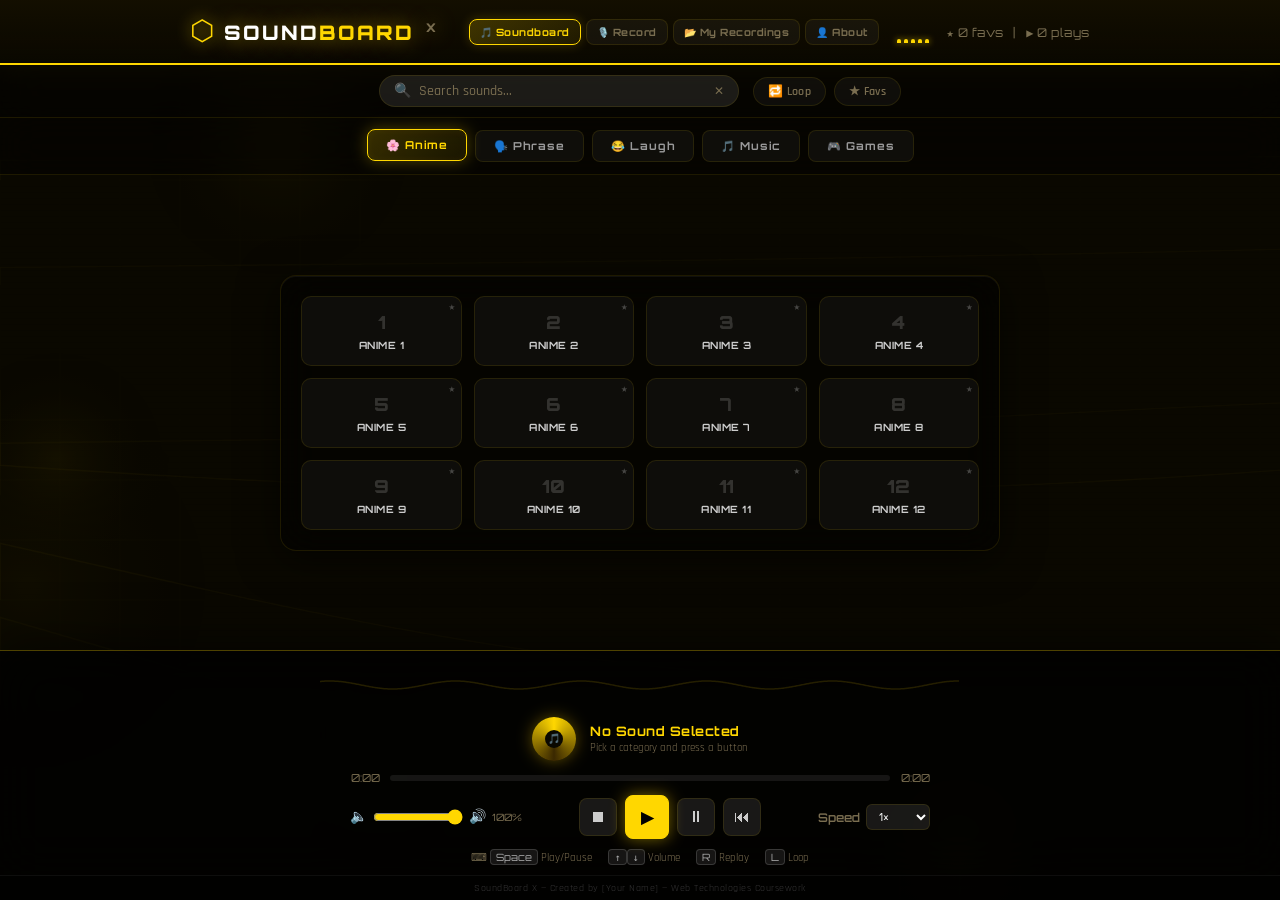
<file: index.html>
<!DOCTYPE html>
<html lang="en">
<head>
  <meta charset="UTF-8" />
  <meta name="viewport" content="width=device-width, initial-scale=1.0" />
  <title>SoundBoard X</title>
  <link rel="preconnect" href="https://fonts.googleapis.com">
  <link href="https://fonts.googleapis.com/css2?family=Orbitron:wght@400;700;900&family=Rajdhani:wght@400;500;600;700&display=swap" rel="stylesheet">
  <link rel="stylesheet" href="style.css" />
</head>
<body>

  <!-- Animated Canvas Background (Video-style) -->
  <canvas id="bgCanvas"></canvas>

  <!-- Particle Container -->
  <div id="particles"></div>

  <!-- Toast Notification -->
  <div id="toast" class="toast"></div>

  <!-- Header -->
  <header>
    <div class="header-inner">
      <div class="logo">
        <span class="logo-icon">⬡</span>
        <h1>SOUND<span class="accent">BOARD</span> <span class="version">X</span></h1>
      </div>
      <div class="header-meta">
        <nav class="top-nav">
          <a href="index.html"      class="nav-link active">🎵 Soundboard</a>
          <a href="record.html"     class="nav-link">🎙️ Record</a>
          <a href="recordings.html" class="nav-link">📂 My Recordings</a>
          <a href="about.html"      class="nav-link">👤 About</a>
        </nav>
        <div class="eq-bars" id="eqBars">
          <span></span><span></span><span></span><span></span><span></span>
        </div>
        <div class="header-stats">
          <span id="favCount">★ 0 favs</span>
          <span class="divider">|</span>
          <span id="playCount">▶ 0 plays</span>
        </div>
      </div>
    </div>
  </header>

  <!-- Search Bar -->
  <div class="search-bar-wrapper">
    <div class="search-bar">
      <span class="search-icon">🔍</span>
      <input type="text" id="searchInput" placeholder="Search sounds..." />
      <button id="clearSearch" class="clear-btn">✕</button>
    </div>
    <div class="feature-toggles">
      <button id="loopBtn" class="toggle-btn" title="Loop">🔁 Loop</button>
      <button id="favsOnlyBtn" class="toggle-btn" title="Show Favourites Only">★ Favs</button>
    </div>
  </div>

  <!-- Category Menu -->
  <nav class="category-menu">
    <button class="category-btn active" data-category="anime">🌸 Anime</button>
    <button class="category-btn" data-category="phrase">🗣️ Phrase</button>
    <button class="category-btn" data-category="laugh">😂 Laugh</button>
    <button class="category-btn" data-category="music">🎵 Music</button>
    <button class="category-btn" data-category="game">🎮 Games</button>
  </nav>

  <!-- Soundboard Grid -->
  <main>
    <div class="soundboard-wrapper">
      <div id="soundboard" class="soundboard"></div>
    </div>
  </main>

  <!-- Player Controls -->
  <section class="player-controls">

    <!-- Visualizer Canvas -->
    <canvas id="visualizer"></canvas>

    <!-- Now Playing -->
    <div class="now-playing-row">
      <div class="spinning-disc" id="spinDisc">
        <div class="disc-inner">🎵</div>
      </div>
      <div class="now-playing-info">
        <p id="nowPlaying">No Sound Selected</p>
        <p class="now-playing-sub" id="nowPlayingSub">Pick a category and press a button</p>
      </div>
    </div>

    <!-- Progress Bar -->
    <div class="progress-wrapper">
      <span id="currentTime">0:00</span>
      <div class="progress-track">
        <div class="progress-fill" id="progressFill"></div>
        <input type="range" id="progressBar" value="0" min="0" max="100" />
      </div>
      <span id="totalTime">0:00</span>
    </div>

    <!-- Buttons Row -->
    <div class="control-row">
      <div class="volume-group">
        <span class="vol-icon">🔈</span>
        <input type="range" id="volumeSlider" min="0" max="1" step="0.01" value="1" />
        <span class="vol-icon">🔊</span>
        <span id="volPercent" class="vol-percent">100%</span>
      </div>

      <div class="playback-btns">
        <button id="stopBtn" class="ctrl-btn" title="Stop">⏹</button>
        <button id="playBtn" class="ctrl-btn primary" title="Play">▶</button>
        <button id="pauseBtn" class="ctrl-btn" title="Pause">⏸</button>
        <button id="replayBtn" class="ctrl-btn" title="Replay from Start">⏮</button>
      </div>

      <div class="speed-group">
        <label>Speed</label>
        <select id="speedSelect">
          <option value="0.5">0.5×</option>
          <option value="1" selected>1×</option>
          <option value="1.5">1.5×</option>
          <option value="2">2×</option>
        </select>
      </div>
    </div>

    <!-- Keyboard Hints -->
    <div class="keyboard-hints">
      <span>⌨ <kbd>Space</kbd> Play/Pause</span>
      <span><kbd>↑</kbd><kbd>↓</kbd> Volume</span>
      <span><kbd>R</kbd> Replay</span>
      <span><kbd>L</kbd> Loop</span>
    </div>
  </section>

  <!-- Footer -->
  <footer>
    <p>SoundBoard X &mdash; Created by [Your Name] &mdash; Web Technologies Coursework</p>
  </footer>

  <script src="script.js"></script>
</body>
</html>
</file>
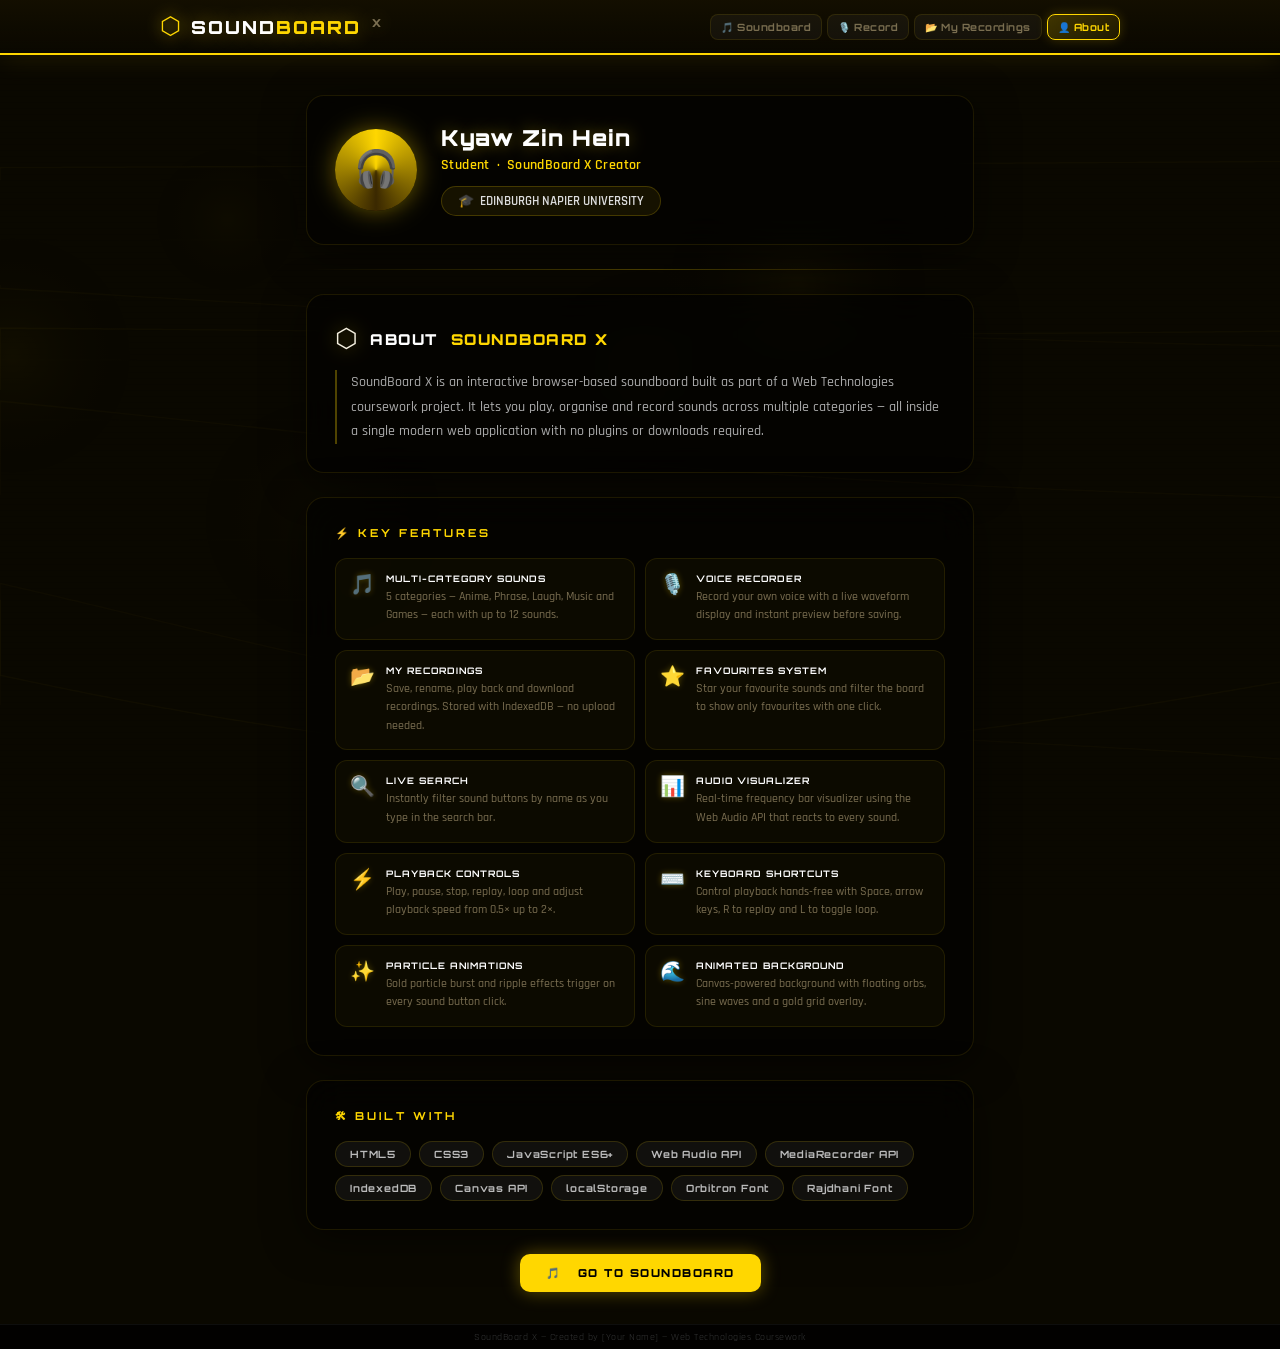
<file: about.html>
<!DOCTYPE html>
<html lang="en">
<head>
  <meta charset="UTF-8" />
  <meta name="viewport" content="width=device-width, initial-scale=1.0" />
  <title>About — SoundBoard X</title>
  <link rel="preconnect" href="https://fonts.googleapis.com">
  <link href="https://fonts.googleapis.com/css2?family=Orbitron:wght@400;700;900&family=Rajdhani:wght@400;500;600;700&display=swap" rel="stylesheet">
  <link rel="stylesheet" href="shared.css" />
  <style>

    .page-wrapper {
      flex: 1;
      display: flex;
      flex-direction: column;
      align-items: center;
      padding: 40px 16px 32px;
      gap: 24px;
      max-width: 700px;
      margin: 0 auto;
      width: 100%;
    }

    /* ── Card base ── */
    .card {
      width: 100%;
      background: rgba(0,0,0,0.55);
      backdrop-filter: blur(20px);
      border: 1px solid var(--border);
      border-radius: 18px;
      padding: 28px;
      box-shadow: 0 8px 40px rgba(0,0,0,0.55);
      animation: cardIn 0.5s ease both;
    }

    @keyframes cardIn {
      from { opacity: 0; transform: translateY(16px); }
      to   { opacity: 1; transform: translateY(0); }
    }

    /* ── Profile Card ── */
    .profile-card {
      display: flex;
      align-items: center;
      gap: 24px;
      flex-wrap: wrap;
      animation-delay: 0.05s;
    }

    .avatar {
      width: 82px; height: 82px;
      border-radius: 50%;
      background: conic-gradient(from 0deg, var(--gold), #3a2800, var(--gold));
      display: flex; align-items: center; justify-content: center;
      font-size: 36px;
      flex-shrink: 0;
      box-shadow: 0 0 24px rgba(255,215,0,0.4);
      animation: avatarSpin 10s linear infinite;
    }

    @keyframes avatarSpin {
      to { transform: rotate(360deg); }
    }

    .profile-info { text-align: left; flex: 1; min-width: 0; }

    .profile-name {
      font-family: var(--font-display);
      font-size: 22px;
      font-weight: 900;
      color: #fff;
      letter-spacing: 1px;
      text-shadow: 0 0 16px rgba(255,215,0,0.35);
    }

    .profile-role {
      font-family: var(--font-body);
      font-size: 14px;
      font-weight: 600;
      color: var(--gold);
      margin-top: 5px;
      letter-spacing: 0.4px;
    }

    .profile-uni {
      display: inline-flex;
      align-items: center;
      gap: 7px;
      margin-top: 12px;
      background: rgba(255,215,0,0.07);
      border: 1px solid rgba(255,215,0,0.2);
      border-radius: 20px;
      padding: 6px 16px;
      font-family: var(--font-body);
      font-size: 13px;
      font-weight: 600;
      color: #ddd;
    }

    /* ── Project Card ── */
    .project-card { animation-delay: 0.1s; text-align: left; }

    .project-header {
      display: flex;
      align-items: center;
      gap: 12px;
      margin-bottom: 14px;
    }

    .project-icon {
      font-size: 26px;
      filter: drop-shadow(0 0 8px rgba(255,215,0,0.5));
    }

    .project-title {
      font-family: var(--font-display);
      font-size: 15px;
      font-weight: 900;
      color: #fff;
      letter-spacing: 1.5px;
    }

    .project-title span { color: var(--gold); }

    .project-desc {
      font-family: var(--font-body);
      font-size: 14px;
      font-weight: 500;
      color: #aaa;
      line-height: 1.75;
      border-left: 2px solid rgba(255,215,0,0.3);
      padding-left: 14px;
    }

    /* ── Features Card ── */
    .features-card { animation-delay: 0.2s; }

    .card-title {
      font-family: var(--font-display);
      font-size: 11px;
      font-weight: 700;
      letter-spacing: 3px;
      color: var(--gold);
      text-align: left;
      margin-bottom: 18px;
    }

    .features-grid {
      display: grid;
      grid-template-columns: repeat(2, 1fr);
      gap: 10px;
    }

    .feature-item {
      background: rgba(255,215,0,0.03);
      border: 1px solid rgba(255,215,0,0.1);
      border-radius: 12px;
      padding: 14px;
      display: flex;
      align-items: flex-start;
      gap: 11px;
      text-align: left;
      transition: border-color 0.25s, box-shadow 0.2s, transform 0.2s;
      animation: cardIn 0.45s ease both;
    }

    .feature-item:hover {
      border-color: rgba(255,215,0,0.3);
      box-shadow: 0 4px 16px rgba(0,0,0,0.4);
      transform: translateY(-2px);
    }

    .feature-emoji {
      font-size: 20px;
      flex-shrink: 0;
      line-height: 1.2;
      filter: drop-shadow(0 0 3px rgba(255,215,0,0.3));
    }

    .feature-name {
      font-family: var(--font-display);
      font-size: 9px;
      font-weight: 700;
      letter-spacing: 1px;
      color: #fff;
      margin-bottom: 4px;
    }

    .feature-desc {
      font-family: var(--font-body);
      font-size: 12px;
      font-weight: 500;
      color: var(--muted);
      line-height: 1.55;
    }

    /* ── Tech Card ── */
    .tech-card { animation-delay: 0.3s; }

    .tech-pills {
      display: flex;
      flex-wrap: wrap;
      gap: 8px;
    }

    .tech-pill {
      background: rgba(255,255,255,0.05);
      border: 1px solid rgba(255,215,0,0.15);
      border-radius: 20px;
      padding: 6px 14px;
      font-family: var(--font-display);
      font-size: 10px;
      font-weight: 700;
      letter-spacing: 0.8px;
      color: #bbb;
      transition: all 0.2s;
    }

    .tech-pill:hover {
      background: rgba(255,215,0,0.1);
      border-color: var(--gold);
      color: var(--gold);
    }

    /* ── Divider ── */
    .divider-line {
      width: 100%;
      height: 1px;
      background: linear-gradient(90deg, transparent, rgba(255,215,0,0.3), transparent);
    }

    /* ── Back button ── */
    .back-btn {
      display: inline-flex;
      align-items: center;
      gap: 8px;
      background: var(--gold);
      color: #000;
      font-family: var(--font-display);
      font-size: 11px;
      font-weight: 900;
      letter-spacing: 1.5px;
      padding: 12px 26px;
      border-radius: 10px;
      text-decoration: none;
      transition: all 0.2s ease;
      box-shadow: 0 0 18px rgba(255,215,0,0.35);
      animation: cardIn 0.5s ease 0.4s both;
    }

    .back-btn:hover {
      background: #ffe44d;
      box-shadow: 0 0 30px rgba(255,215,0,0.6);
      transform: translateY(-2px);
    }

    /* ── Responsive ── */
    @media (max-width: 520px) {
      .features-grid   { grid-template-columns: 1fr; }
      .profile-card    { flex-direction: column; text-align: center; }
      .profile-info    { text-align: center; }
      .profile-uni     { justify-content: center; }
      .profile-name    { font-size: 18px; }
    }

  </style>
</head>
<body>

  <canvas id="bgCanvas"></canvas>

  <header>
    <div class="header-inner">
      <div class="logo">
        <span class="logo-icon">⬡</span>
        <h1>SOUND<span class="accent">BOARD</span> <span class="version">X</span></h1>
      </div>
      <nav class="top-nav">
        <a href="index.html"      class="nav-link">🎵 Soundboard</a>
        <a href="record.html"     class="nav-link">🎙️ Record</a>
        <a href="recordings.html" class="nav-link">📂 My Recordings</a>
        <a href="about.html"      class="nav-link active">👤 About</a>
      </nav>
    </div>
  </header>

  <main style="display:block; padding:0;">
    <div class="page-wrapper">

      <!-- ── Profile ── -->
      <div class="card profile-card">
        <div class="avatar">🎧</div>
        <div class="profile-info">
          <p class="profile-name">Kyaw Zin Hein</p>
          <p class="profile-role"> Student &nbsp;·&nbsp; SoundBoard X Creator</p>
          <div class="profile-uni">
            🎓 &nbsp;EDINBURGH NAPIER UNIVERSITY
          </div>
        </div>
      </div>

      <div class="divider-line"></div>

      <!-- ── About the Project ── -->
      <div class="card project-card">
        <div class="project-header">
          <span class="project-icon">⬡</span>
          <p class="project-title">ABOUT &nbsp;<span>SOUNDBOARD X</span></p>
        </div>
        <p class="project-desc">
          SoundBoard X is an interactive browser-based soundboard built as part of a
          Web Technologies coursework project. It lets you play, organise and record sounds
          across multiple categories — all inside a single modern web application with no
          plugins or downloads required.
        </p>
      </div>

      <!-- ── Key Features ── -->
      <div class="card features-card">
        <p class="card-title">⚡ KEY FEATURES</p>
        <div class="features-grid">

          <div class="feature-item" style="animation-delay:0.05s">
            <span class="feature-emoji">🎵</span>
            <div>
              <p class="feature-name">MULTI-CATEGORY SOUNDS</p>
              <p class="feature-desc">5 categories — Anime, Phrase, Laugh, Music and Games — each with up to 12 sounds.</p>
            </div>
          </div>

          <div class="feature-item" style="animation-delay:0.1s">
            <span class="feature-emoji">🎙️</span>
            <div>
              <p class="feature-name">VOICE RECORDER</p>
              <p class="feature-desc">Record your own voice with a live waveform display and instant preview before saving.</p>
            </div>
          </div>

          <div class="feature-item" style="animation-delay:0.15s">
            <span class="feature-emoji">📂</span>
            <div>
              <p class="feature-name">MY RECORDINGS</p>
              <p class="feature-desc">Save, rename, play back and download recordings. Stored with IndexedDB — no upload needed.</p>
            </div>
          </div>

          <div class="feature-item" style="animation-delay:0.2s">
            <span class="feature-emoji">⭐</span>
            <div>
              <p class="feature-name">FAVOURITES SYSTEM</p>
              <p class="feature-desc">Star your favourite sounds and filter the board to show only favourites with one click.</p>
            </div>
          </div>

          <div class="feature-item" style="animation-delay:0.25s">
            <span class="feature-emoji">🔍</span>
            <div>
              <p class="feature-name">LIVE SEARCH</p>
              <p class="feature-desc">Instantly filter sound buttons by name as you type in the search bar.</p>
            </div>
          </div>

          <div class="feature-item" style="animation-delay:0.3s">
            <span class="feature-emoji">📊</span>
            <div>
              <p class="feature-name">AUDIO VISUALIZER</p>
              <p class="feature-desc">Real-time frequency bar visualizer using the Web Audio API that reacts to every sound.</p>
            </div>
          </div>

          <div class="feature-item" style="animation-delay:0.35s">
            <span class="feature-emoji">⚡</span>
            <div>
              <p class="feature-name">PLAYBACK CONTROLS</p>
              <p class="feature-desc">Play, pause, stop, replay, loop and adjust playback speed from 0.5× up to 2×.</p>
            </div>
          </div>

          <div class="feature-item" style="animation-delay:0.4s">
            <span class="feature-emoji">⌨️</span>
            <div>
              <p class="feature-name">KEYBOARD SHORTCUTS</p>
              <p class="feature-desc">Control playback hands-free with Space, arrow keys, R to replay and L to toggle loop.</p>
            </div>
          </div>

          <div class="feature-item" style="animation-delay:0.45s">
            <span class="feature-emoji">✨</span>
            <div>
              <p class="feature-name">PARTICLE ANIMATIONS</p>
              <p class="feature-desc">Gold particle burst and ripple effects trigger on every sound button click.</p>
            </div>
          </div>

          <div class="feature-item" style="animation-delay:0.5s">
            <span class="feature-emoji">🌊</span>
            <div>
              <p class="feature-name">ANIMATED BACKGROUND</p>
              <p class="feature-desc">Canvas-powered background with floating orbs, sine waves and a gold grid overlay.</p>
            </div>
          </div>

        </div>
      </div>

      <!-- ── Tech Stack ── -->
      <div class="card tech-card">
        <p class="card-title">🛠 BUILT WITH</p>
        <div class="tech-pills">
          <span class="tech-pill">HTML5</span>
          <span class="tech-pill">CSS3</span>
          <span class="tech-pill">JavaScript ES6+</span>
          <span class="tech-pill">Web Audio API</span>
          <span class="tech-pill">MediaRecorder API</span>
          <span class="tech-pill">IndexedDB</span>
          <span class="tech-pill">Canvas API</span>
          <span class="tech-pill">localStorage</span>
          <span class="tech-pill">Orbitron Font</span>
          <span class="tech-pill">Rajdhani Font</span>
        </div>
      </div>

      <!-- ── Back Button ── -->
      <a href="index.html" class="back-btn">🎵 &nbsp; GO TO SOUNDBOARD</a>

    </div>
  </main>

  <footer>
    <p>SoundBoard X &mdash; Created by [Your Name] &mdash; Web Technologies Coursework</p>
  </footer>

  <script src="shared.js"></script>
</body>
</html>
</file>
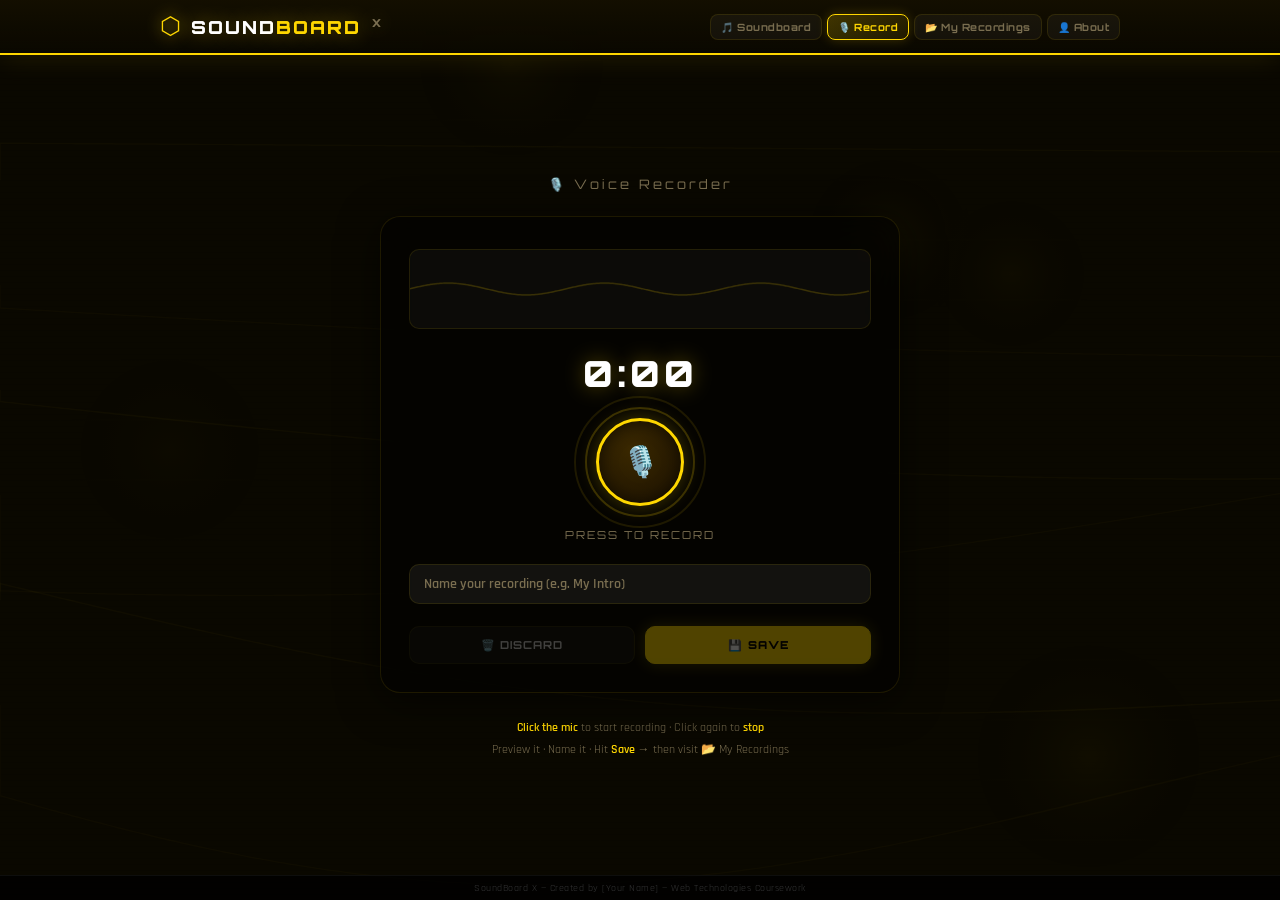
<file: record.html>
<!DOCTYPE html>
<html lang="en">
<head>
  <meta charset="UTF-8" />
  <meta name="viewport" content="width=device-width, initial-scale=1.0" />
  <title>Record — SoundBoard X</title>
  <link rel="preconnect" href="https://fonts.googleapis.com">
  <link href="https://fonts.googleapis.com/css2?family=Orbitron:wght@400;700;900&family=Rajdhani:wght@400;500;600;700&display=swap" rel="stylesheet">
  <link rel="stylesheet" href="shared.css" />
  <style>
    .page-wrapper {
      flex: 1;
      display: flex;
      flex-direction: column;
      align-items: center;
      justify-content: center;
      padding: 30px 16px 24px;
      gap: 24px;
    }

    .page-title {
      font-family: var(--font-display);
      font-size: 13px;
      letter-spacing: 3px;
      color: var(--muted);
    }

    .record-card {
      background: rgba(0,0,0,0.55);
      backdrop-filter: blur(20px);
      border: 1px solid var(--border);
      border-radius: 20px;
      padding: 32px 28px 28px;
      width: 100%;
      max-width: 520px;
      display: flex;
      flex-direction: column;
      align-items: center;
      gap: 22px;
      box-shadow: 0 8px 40px rgba(0,0,0,0.6);
    }

    #waveCanvas {
      width: 100%;
      height: 80px;
      border-radius: 10px;
      background: rgba(255,255,255,0.03);
      border: 1px solid var(--border);
      display: block;
    }

    .rec-timer {
      font-family: var(--font-display);
      font-size: 36px;
      font-weight: 900;
      color: #fff;
      letter-spacing: 4px;
      text-shadow: 0 0 20px rgba(255,215,0,0.3);
    }

    .rec-timer.recording {
      color: #ff4d4d;
      text-shadow: 0 0 20px rgba(255,77,77,0.5);
      animation: timerPulse 1s ease-in-out infinite;
    }

    @keyframes timerPulse {
      0%,100% { opacity: 1; } 50% { opacity: 0.55; }
    }

    .record-btn-wrap {
      position: relative;
      display: flex;
      align-items: center;
      justify-content: center;
    }

    .record-ring {
      position: absolute;
      width: 110px; height: 110px;
      border-radius: 50%;
      border: 2px solid rgba(255,215,0,0.2);
      animation: ringIdle 3s ease-in-out infinite;
    }

    .record-ring:nth-child(2) {
      width: 132px; height: 132px;
      border-color: rgba(255,215,0,0.1);
      animation-delay: 0.5s;
    }

    @keyframes ringIdle {
      0%,100% { transform: scale(1);    opacity: 0.6; }
      50%      { transform: scale(1.05); opacity: 1;   }
    }

    .record-ring.active {
      border-color: rgba(255,77,77,0.55);
      animation: ringPulse 0.8s ease-in-out infinite;
    }

    .record-ring.active:nth-child(2) {
      border-color: rgba(255,77,77,0.25);
      animation-delay: 0.2s;
    }

    @keyframes ringPulse {
      0%,100% { transform: scale(1);    opacity: 1;   }
      50%      { transform: scale(1.13); opacity: 0.5; }
    }

    #recordBtn {
      position: relative;
      z-index: 2;
      width: 88px; height: 88px;
      border-radius: 50%;
      border: 3px solid var(--gold);
      background: radial-gradient(circle at 40% 35%, #3a2800, #1a1000);
      cursor: pointer;
      display: flex; align-items: center; justify-content: center;
      font-size: 30px;
      transition: all 0.25s ease;
      box-shadow: 0 0 20px rgba(255,215,0,0.25), inset 0 0 16px rgba(0,0,0,0.5);
    }

    #recordBtn:hover {
      box-shadow: 0 0 34px rgba(255,215,0,0.5), inset 0 0 16px rgba(0,0,0,0.5);
      transform: scale(1.05);
    }

    #recordBtn.recording {
      border-color: #ff4d4d;
      box-shadow: 0 0 32px rgba(255,77,77,0.55), inset 0 0 16px rgba(0,0,0,0.5);
    }

    .rec-status {
      font-family: var(--font-display);
      font-size: 11px;
      letter-spacing: 2px;
      color: var(--muted);
    }

    .rec-status.recording { color: #ff4d4d; }
    .rec-status.done      { color: var(--gold); }

    .name-input {
      width: 100%;
      background: rgba(255,255,255,0.06);
      border: 1px solid var(--border);
      border-radius: 10px;
      color: #fff;
      font-family: var(--font-body);
      font-size: 14px;
      font-weight: 600;
      padding: 10px 14px;
      outline: none;
      transition: border-color 0.25s, box-shadow 0.25s;
    }

    .name-input::placeholder { color: var(--muted); }

    .name-input:focus {
      border-color: var(--gold);
      box-shadow: 0 0 12px rgba(255,215,0,0.2);
    }

    .action-row {
      display: flex;
      gap: 10px;
      width: 100%;
    }

    .action-btn {
      flex: 1;
      padding: 11px;
      border-radius: 10px;
      border: 1px solid var(--border);
      background: rgba(255,255,255,0.06);
      color: #ccc;
      font-family: var(--font-display);
      font-size: 11px;
      font-weight: 700;
      letter-spacing: 1px;
      cursor: pointer;
      transition: all 0.2s ease;
    }

    .action-btn:hover:not(:disabled) {
      border-color: rgba(255,215,0,0.4);
      color: #fff;
      background: rgba(255,215,0,0.08);
    }

    .action-btn:disabled { opacity: 0.3; cursor: not-allowed; }

    .action-btn.save {
      background: var(--gold);
      border-color: var(--gold);
      color: #000;
      font-weight: 900;
      box-shadow: 0 0 16px rgba(255,215,0,0.35);
    }

    .action-btn.save:hover:not(:disabled) {
      background: #ffe44d;
      box-shadow: 0 0 28px rgba(255,215,0,0.6);
      transform: translateY(-1px);
    }

    .preview-section {
      width: 100%;
      background: rgba(255,215,0,0.05);
      border: 1px solid rgba(255,215,0,0.2);
      border-radius: 12px;
      padding: 14px 16px;
      display: none;
      flex-direction: column;
      gap: 10px;
    }

    .preview-section.visible { display: flex; }

    .preview-label {
      font-family: var(--font-display);
      font-size: 10px;
      letter-spacing: 2px;
      color: var(--gold);
    }

    .preview-controls {
      display: flex;
      align-items: center;
      gap: 10px;
    }

    .preview-play {
      width: 36px; height: 36px;
      border-radius: 50%;
      background: var(--gold);
      border: none;
      color: #000;
      font-size: 14px;
      cursor: pointer;
      display: flex; align-items: center; justify-content: center;
      transition: all 0.2s;
      flex-shrink: 0;
    }

    .preview-play:hover { background: #ffe44d; transform: scale(1.08); }

    .preview-track {
      flex: 1;
      height: 4px;
      background: rgba(255,255,255,0.1);
      border-radius: 4px;
      overflow: hidden;
    }

    .preview-fill {
      height: 100%;
      background: linear-gradient(90deg, var(--gold-dim), var(--gold));
      width: 0%;
      transition: width 0.2s linear;
      border-radius: 4px;
    }

    .preview-time {
      font-family: var(--font-display);
      font-size: 10px;
      color: var(--muted);
      min-width: 36px;
    }

    .toast {
      position: fixed;
      bottom: 80px;
      left: 50%;
      transform: translateX(-50%) translateY(20px);
      background: rgba(255,215,0,0.12);
      border: 1px solid var(--gold);
      color: var(--gold);
      font-family: var(--font-body);
      font-weight: 600;
      font-size: 13px;
      padding: 8px 20px;
      border-radius: 30px;
      opacity: 0;
      transition: all 0.3s ease;
      z-index: 999;
      backdrop-filter: blur(12px);
      pointer-events: none;
    }

    .toast.show { opacity: 1; transform: translateX(-50%) translateY(0); }

    .tips {
      font-family: var(--font-body);
      font-size: 12px;
      color: var(--muted);
      text-align: center;
      line-height: 1.8;
    }

    .tips span { color: var(--gold); font-weight: 600; }
  </style>
</head>
<body>

  <canvas id="bgCanvas"></canvas>
  <div id="toast" class="toast"></div>

  <header>
    <div class="header-inner">
      <div class="logo">
        <span class="logo-icon">⬡</span>
        <h1>SOUND<span class="accent">BOARD</span> <span class="version">X</span></h1>
      </div>
      <nav class="top-nav">
        <a href="index.html"      class="nav-link">🎵 Soundboard</a>
        <a href="record.html"     class="nav-link active">🎙️ Record</a>
        <a href="recordings.html" class="nav-link">📂 My Recordings</a>
        <a href="about.html"      class="nav-link">👤 About</a>
      </nav>
    </div>
  </header>

  <main class="page-wrapper">
    <p class="page-title">🎙️ Voice Recorder</p>

    <div class="record-card">
      <canvas id="waveCanvas"></canvas>
      <div class="rec-timer" id="recTimer">0:00</div>

      <div class="record-btn-wrap">
        <div class="record-ring" id="ring1"></div>
        <div class="record-ring" id="ring2"></div>
        <button id="recordBtn">🎙️</button>
      </div>

      <p class="rec-status" id="recStatus">PRESS TO RECORD</p>

      <div class="preview-section" id="previewSection">
        <p class="preview-label">▶ PREVIEW RECORDING</p>
        <div class="preview-controls">
          <button class="preview-play" id="previewPlay">▶</button>
          <div class="preview-track">
            <div class="preview-fill" id="previewFill"></div>
          </div>
          <span class="preview-time" id="previewTime">0:00</span>
        </div>
      </div>

      <input type="text" class="name-input" id="recName"
        placeholder="Name your recording (e.g. My Intro)" maxlength="40" />

      <div class="action-row">
        <button class="action-btn" id="discardBtn" disabled>🗑️ DISCARD</button>
        <button class="action-btn save" id="saveBtn" disabled>💾 SAVE</button>
      </div>
    </div>

    <p class="tips">
      <span>Click the mic</span> to start recording · Click again to <span>stop</span><br/>
      Preview it · Name it · Hit <span>Save</span> → then visit 📂 My Recordings
    </p>
  </main>

  <footer>
    <p>SoundBoard X &mdash; Created by [Your Name] &mdash; Web Technologies Coursework</p>
  </footer>

  <script src="shared.js"></script>
  <script>
    /* ============================================================
       IndexedDB — stores Blob directly (no 5MB localStorage limit)
    ============================================================ */
    const DB_NAME    = "soundboardXDB";
    const DB_VER     = 1;
    const STORE      = "recordings";

    function openDB() {
      return new Promise((resolve, reject) => {
        const req = indexedDB.open(DB_NAME, DB_VER);
        req.onupgradeneeded = e => {
          const db = e.target.result;
          if (!db.objectStoreNames.contains(STORE)) {
            db.createObjectStore(STORE, { keyPath: "id" });
          }
        };
        req.onsuccess = e => resolve(e.target.result);
        req.onerror   = e => reject(e.target.error);
      });
    }

    async function saveRecToDB(record) {
      const db = await openDB();
      return new Promise((resolve, reject) => {
        const tx    = db.transaction(STORE, "readwrite");
        tx.objectStore(STORE).put(record);
        tx.oncomplete = resolve;
        tx.onerror    = () => reject(tx.error);
      });
    }

    /* ============================================================
       State
    ============================================================ */
    let mediaRecorder = null;
    let audioChunks   = [];
    let isRecording   = false;
    let recordedBlob  = null;
    let previewAudio  = null;
    let timerInterval = null;
    let elapsedSecs   = 0;
    let micStream     = null;
    let analyserNode  = null;
    let audioCtxRec   = null;
    let waveAnimId    = null;

    // DOM
    const recordBtn      = document.getElementById("recordBtn");
    const recTimer       = document.getElementById("recTimer");
    const recStatus      = document.getElementById("recStatus");
    const ring1          = document.getElementById("ring1");
    const ring2          = document.getElementById("ring2");
    const previewSection = document.getElementById("previewSection");
    const previewPlay    = document.getElementById("previewPlay");
    const previewFill    = document.getElementById("previewFill");
    const previewTime    = document.getElementById("previewTime");
    const recName        = document.getElementById("recName");
    const discardBtn     = document.getElementById("discardBtn");
    const saveBtn        = document.getElementById("saveBtn");
    const waveCanvas     = document.getElementById("waveCanvas");
    const waveCtx        = waveCanvas.getContext("2d");
    const toastEl        = document.getElementById("toast");

    // Toast
    let toastTO;
    function showToast(msg) {
      clearTimeout(toastTO);
      toastEl.textContent = msg;
      toastEl.classList.add("show");
      toastTO = setTimeout(() => toastEl.classList.remove("show"), 2600);
    }

    // Timer
    function startTimer() {
      elapsedSecs = 0;
      updateTimerDisplay();
      timerInterval = setInterval(() => { elapsedSecs++; updateTimerDisplay(); }, 1000);
    }
    function stopTimer() { clearInterval(timerInterval); }
    function updateTimerDisplay() {
      const m = Math.floor(elapsedSecs / 60);
      const s = elapsedSecs % 60;
      recTimer.textContent = `${m}:${s.toString().padStart(2, "0")}`;
    }

    // Waveform
    function resizeWave() {
      waveCanvas.width  = waveCanvas.offsetWidth;
      waveCanvas.height = waveCanvas.offsetHeight;
    }
    resizeWave();
    window.addEventListener("resize", resizeWave);

    function drawIdleWave() {
      resizeWave();
      waveCtx.clearRect(0, 0, waveCanvas.width, waveCanvas.height);
      const t = Date.now() / 1000;
      waveCtx.strokeStyle = "rgba(255,215,0,0.2)";
      waveCtx.lineWidth   = 1.5;
      waveCtx.beginPath();
      for (let x = 0; x < waveCanvas.width; x++) {
        const y = waveCanvas.height / 2 + Math.sin(x * 0.04 + t) * 6;
        x === 0 ? waveCtx.moveTo(x, y) : waveCtx.lineTo(x, y);
      }
      waveCtx.stroke();
      if (!isRecording) waveAnimId = requestAnimationFrame(drawIdleWave);
    }
    drawIdleWave();

    function drawLiveWave() {
      if (!analyserNode) return;
      waveAnimId = requestAnimationFrame(drawLiveWave);
      resizeWave();
      const buf  = new Uint8Array(analyserNode.fftSize);
      analyserNode.getByteTimeDomainData(buf);
      waveCtx.clearRect(0, 0, waveCanvas.width, waveCanvas.height);
      waveCtx.strokeStyle = "#ff4d4d";
      waveCtx.lineWidth   = 2;
      waveCtx.shadowBlur  = 8;
      waveCtx.shadowColor = "rgba(255,77,77,0.6)";
      waveCtx.beginPath();
      const sw = waveCanvas.width / buf.length;
      let xp = 0;
      for (let i = 0; i < buf.length; i++) {
        const y = (buf[i] / 128.0 * waveCanvas.height) / 2;
        i === 0 ? waveCtx.moveTo(xp, y) : waveCtx.lineTo(xp, y);
        xp += sw;
      }
      waveCtx.stroke();
      waveCtx.shadowBlur = 0;
    }

    // Reset
    function resetUI() {
      recordedBlob = null;
      if (previewAudio) { previewAudio.pause(); previewAudio = null; }
      previewSection.classList.remove("visible");
      saveBtn.disabled    = true;
      discardBtn.disabled = true;
      recName.value       = "";
      elapsedSecs         = 0;
      recTimer.textContent  = "0:00";
      recTimer.classList.remove("recording");
      recStatus.textContent = "PRESS TO RECORD";
      recStatus.className   = "rec-status";
      previewPlay.textContent = "▶";
      previewFill.style.width = "0%";
      previewTime.textContent = "0:00";
    }

    /* ============================================================
       Record Button
    ============================================================ */
    recordBtn.addEventListener("click", async () => {

      if (!isRecording) {
        // --- START RECORDING ---
        try {
          micStream = await navigator.mediaDevices.getUserMedia({ audio: true });
        } catch (err) {
          showToast("⚠️ Microphone blocked! Allow mic access in your browser.");
          return;
        }

        // Live analyser
        audioCtxRec  = new (window.AudioContext || window.webkitAudioContext)();
        analyserNode = audioCtxRec.createAnalyser();
        analyserNode.fftSize = 2048;
        audioCtxRec.createMediaStreamSource(micStream).connect(analyserNode);

        // Pick best mime type
        const mime = ["audio/webm;codecs=opus","audio/webm","audio/ogg","audio/mp4"]
          .find(t => MediaRecorder.isTypeSupported(t)) || "";

        mediaRecorder = new MediaRecorder(micStream, mime ? { mimeType: mime } : {});
        audioChunks   = [];

        mediaRecorder.ondataavailable = e => {
          if (e.data && e.data.size > 0) audioChunks.push(e.data);
        };

        mediaRecorder.onstop = () => {
          recordedBlob = new Blob(audioChunks, { type: mediaRecorder.mimeType });
          previewAudio = new Audio(URL.createObjectURL(recordedBlob));
          previewAudio.onended = () => { previewPlay.textContent = "▶"; };

          previewSection.classList.add("visible");
          saveBtn.disabled    = false;
          discardBtn.disabled = false;
          recStatus.textContent = "RECORDING DONE ✔";
          recStatus.className   = "rec-status done";
          showToast("✅ Done! Preview it then hit SAVE.");

          cancelAnimationFrame(waveAnimId);
          analyserNode = null;
          if (audioCtxRec) { audioCtxRec.close(); audioCtxRec = null; }
          drawIdleWave();
        };

        mediaRecorder.start(100);
        isRecording = true;
        startTimer();
        cancelAnimationFrame(waveAnimId);
        drawLiveWave();

        recordBtn.textContent = "⏹";
        recordBtn.classList.add("recording");
        recTimer.classList.add("recording");
        recStatus.textContent = "● RECORDING...";
        recStatus.className   = "rec-status recording";
        ring1.classList.add("active");
        ring2.classList.add("active");
        previewSection.classList.remove("visible");

      } else {
        // --- STOP RECORDING ---
        if (mediaRecorder && mediaRecorder.state !== "inactive") mediaRecorder.stop();
        if (micStream) micStream.getTracks().forEach(t => t.stop());
        isRecording = false;
        stopTimer();
        recordBtn.textContent = "🎙️";
        recordBtn.classList.remove("recording");
        recTimer.classList.remove("recording");
        ring1.classList.remove("active");
        ring2.classList.remove("active");
      }
    });

    // Preview controls
    previewPlay.addEventListener("click", () => {
      if (!previewAudio) return;
      if (previewAudio.paused) {
        previewAudio.play();
        previewPlay.textContent = "⏸";
      } else {
        previewAudio.pause();
        previewPlay.textContent = "▶";
      }
    });

    setInterval(() => {
      if (!previewAudio || isNaN(previewAudio.duration)) return;
      const pct = (previewAudio.currentTime / previewAudio.duration) * 100;
      previewFill.style.width = `${pct || 0}%`;
      const s = Math.floor(previewAudio.currentTime);
      previewTime.textContent = `${Math.floor(s/60)}:${(s%60).toString().padStart(2,"0")}`;
    }, 200);

    // Save
    saveBtn.addEventListener("click", async () => {
      if (!recordedBlob) { showToast("⚠️ Nothing to save!"); return; }
      const name = recName.value.trim() || `Recording ${new Date().toLocaleTimeString()}`;
      const rec  = {
        id:       Date.now(),
        name:     name,
        date:     new Date().toLocaleDateString(),
        duration: elapsedSecs,
        blob:     recordedBlob,
        mimeType: recordedBlob.type
      };
      try {
        await saveRecToDB(rec);
        showToast(`💾 "${name}" saved! Go to 📂 My Recordings to play it.`);
        resetUI();
      } catch (err) {
        console.error("Save error:", err);
        showToast("❌ Save failed. Check browser console for details.");
      }
    });

    // Discard
    discardBtn.addEventListener("click", () => {
      if (previewAudio) previewAudio.pause();
      resetUI();
      showToast("🗑️ Recording discarded");
    });
  </script>
</body>
</html>
</file>
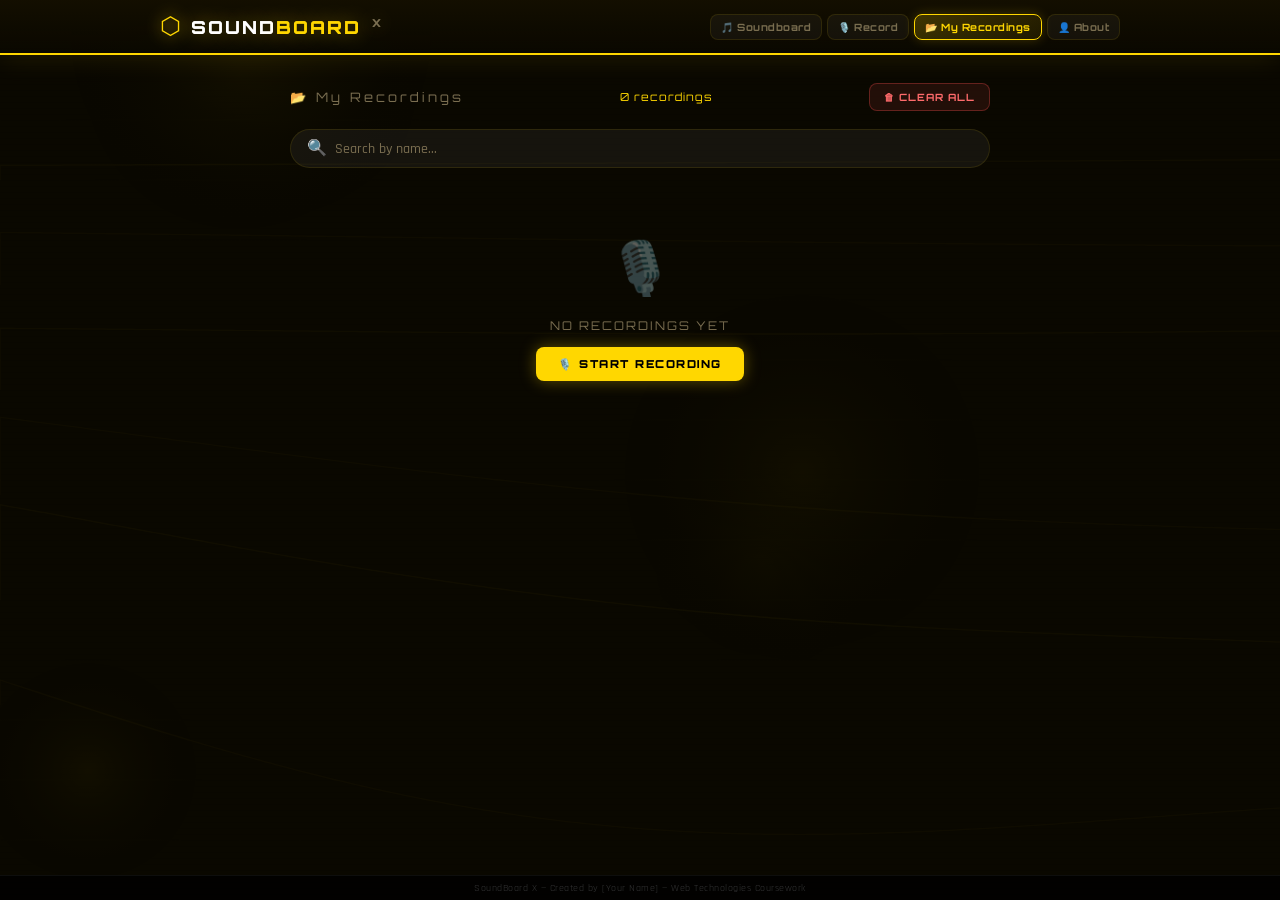
<file: recordings.html>
<!DOCTYPE html>
<html lang="en">
<head>
  <meta charset="UTF-8" />
  <meta name="viewport" content="width=device-width, initial-scale=1.0" />
  <title>My Recordings — SoundBoard X</title>
  <link rel="preconnect" href="https://fonts.googleapis.com">
  <link href="https://fonts.googleapis.com/css2?family=Orbitron:wght@400;700;900&family=Rajdhani:wght@400;500;600;700&display=swap" rel="stylesheet">
  <link rel="stylesheet" href="shared.css" />
  <style>
    .page-wrapper {
      flex: 1;
      display: flex;
      flex-direction: column;
      align-items: center;
      padding: 28px 16px 24px;
      gap: 18px;
    }

    /* ── Top row ── */
    .top-row {
      display: flex;
      align-items: center;
      justify-content: space-between;
      width: 100%;
      max-width: 700px;
      flex-wrap: wrap;
      gap: 10px;
    }

    .page-title {
      font-family: var(--font-display);
      font-size: 13px;
      letter-spacing: 3px;
      color: var(--muted);
    }

    .rec-count {
      font-family: var(--font-display);
      font-size: 11px;
      color: var(--gold);
      letter-spacing: 1px;
    }

    .clear-all-btn {
      background: rgba(255,77,77,0.1);
      border: 1px solid rgba(255,77,77,0.3);
      border-radius: 8px;
      color: #ff6b6b;
      font-family: var(--font-display);
      font-size: 10px;
      font-weight: 700;
      letter-spacing: 1px;
      padding: 7px 14px;
      cursor: pointer;
      transition: all 0.2s;
    }

    .clear-all-btn:hover {
      background: rgba(255,77,77,0.2);
      border-color: #ff4d4d;
    }

    /* ── Search ── */
    .search-wrap {
      width: 100%;
      max-width: 700px;
      display: flex;
      align-items: center;
      background: rgba(255,255,255,0.05);
      border: 1px solid var(--border);
      border-radius: 30px;
      padding: 8px 16px;
      gap: 8px;
      transition: border-color 0.25s, box-shadow 0.25s;
    }

    .search-wrap:focus-within {
      border-color: var(--gold);
      box-shadow: 0 0 12px rgba(255,215,0,0.2);
    }

    .search-wrap input {
      flex: 1;
      background: none;
      border: none;
      outline: none;
      color: #fff;
      font-family: var(--font-body);
      font-size: 14px;
      font-weight: 500;
    }

    .search-wrap input::placeholder { color: var(--muted); }

    /* ── List ── */
    .recordings-list {
      width: 100%;
      max-width: 700px;
      display: flex;
      flex-direction: column;
      gap: 12px;
    }

    /* ── Empty State ── */
    .empty-state {
      text-align: center;
      padding: 52px 20px;
      display: flex;
      flex-direction: column;
      align-items: center;
      gap: 14px;
    }

    .empty-icon  { font-size: 52px; opacity: 0.35; }

    .empty-text {
      font-family: var(--font-display);
      font-size: 12px;
      letter-spacing: 2px;
      color: var(--muted);
    }

    .empty-link {
      display: inline-block;
      background: var(--gold);
      color: #000;
      font-family: var(--font-display);
      font-size: 11px;
      font-weight: 900;
      letter-spacing: 1.5px;
      padding: 10px 22px;
      border-radius: 8px;
      text-decoration: none;
      transition: all 0.2s;
      box-shadow: 0 0 16px rgba(255,215,0,0.35);
    }

    .empty-link:hover {
      background: #ffe44d;
      box-shadow: 0 0 28px rgba(255,215,0,0.6);
      transform: translateY(-1px);
    }

    /* ── Recording Card ── */
    .rec-card {
      background: rgba(0,0,0,0.5);
      backdrop-filter: blur(16px);
      border: 1px solid var(--border);
      border-radius: 14px;
      padding: 16px 18px;
      display: flex;
      flex-direction: column;
      gap: 12px;
      transition: border-color 0.25s, box-shadow 0.25s;
      animation: cardIn 0.35s ease both;
    }

    @keyframes cardIn {
      from { opacity: 0; transform: translateY(10px); }
      to   { opacity: 1; transform: translateY(0); }
    }

    .rec-card:hover { border-color: rgba(255,215,0,0.25); }

    .rec-card.playing {
      border-color: var(--gold);
      box-shadow: 0 0 20px rgba(255,215,0,0.2);
    }

    /* Card top row */
    .card-top {
      display: flex;
      align-items: center;
      justify-content: space-between;
      gap: 10px;
      flex-wrap: wrap;
    }

    .card-left {
      display: flex;
      align-items: center;
      gap: 10px;
      flex: 1;
      min-width: 0;
    }

    .card-index {
      font-family: var(--font-display);
      font-size: 18px;
      font-weight: 900;
      color: rgba(255,215,0,0.18);
      min-width: 28px;
    }

    .card-name {
      font-family: var(--font-display);
      font-size: 13px;
      font-weight: 700;
      color: #fff;
      letter-spacing: 0.5px;
      white-space: nowrap;
      overflow: hidden;
      text-overflow: ellipsis;
    }

    .card-name-input {
      font-family: var(--font-display);
      font-size: 13px;
      font-weight: 700;
      color: var(--gold);
      background: rgba(255,215,0,0.08);
      border: 1px solid var(--gold);
      border-radius: 6px;
      padding: 3px 8px;
      outline: none;
      width: 100%;
    }

    .card-meta {
      font-size: 11px;
      color: var(--muted);
      font-family: var(--font-body);
      white-space: nowrap;
      flex-shrink: 0;
    }

    .card-actions {
      display: flex;
      gap: 6px;
      flex-shrink: 0;
    }

    .card-btn {
      width: 33px; height: 33px;
      border-radius: 8px;
      border: 1px solid var(--border);
      background: rgba(255,255,255,0.05);
      color: #aaa;
      font-size: 14px;
      cursor: pointer;
      display: flex; align-items: center; justify-content: center;
      transition: all 0.2s;
    }

    .card-btn:hover {
      border-color: rgba(255,215,0,0.4);
      color: #fff;
      background: rgba(255,215,0,0.08);
    }

    .card-btn.play-btn {
      background: var(--gold);
      border-color: var(--gold);
      color: #000;
      box-shadow: 0 0 10px rgba(255,215,0,0.3);
    }

    .card-btn.play-btn:hover {
      background: #ffe44d;
      box-shadow: 0 0 18px rgba(255,215,0,0.5);
    }

    .card-btn.delete-btn:hover {
      background: rgba(255,77,77,0.15);
      border-color: #ff4d4d;
      color: #ff6b6b;
    }

    /* Progress bar */
    .card-progress {
      display: flex;
      align-items: center;
      gap: 8px;
    }

    .card-track {
      flex: 1;
      height: 4px;
      background: rgba(255,255,255,0.08);
      border-radius: 4px;
      overflow: hidden;
      cursor: pointer;
      position: relative;
    }

    .card-fill {
      height: 100%;
      background: linear-gradient(90deg, var(--gold-dim), var(--gold));
      width: 0%;
      transition: width 0.2s linear;
      border-radius: 4px;
      pointer-events: none;
    }

    .card-time {
      font-family: var(--font-display);
      font-size: 10px;
      color: var(--muted);
      min-width: 70px;
      text-align: right;
    }

    /* Bottom row */
    .bottom-row {
      width: 100%;
      max-width: 700px;
      display: flex;
      justify-content: center;
    }

    .download-all {
      background: rgba(255,215,0,0.08);
      border: 1px solid rgba(255,215,0,0.3);
      border-radius: 10px;
      color: var(--gold);
      font-family: var(--font-display);
      font-size: 11px;
      font-weight: 700;
      letter-spacing: 1px;
      padding: 10px 24px;
      cursor: pointer;
      transition: all 0.2s;
    }

    .download-all:hover {
      background: rgba(255,215,0,0.15);
      border-color: var(--gold);
      box-shadow: 0 0 14px rgba(255,215,0,0.2);
    }

    /* Toast */
    .toast {
      position: fixed;
      bottom: 80px;
      left: 50%;
      transform: translateX(-50%) translateY(20px);
      background: rgba(255,215,0,0.12);
      border: 1px solid var(--gold);
      color: var(--gold);
      font-family: var(--font-body);
      font-weight: 600;
      font-size: 13px;
      padding: 8px 20px;
      border-radius: 30px;
      opacity: 0;
      transition: all 0.3s ease;
      z-index: 999;
      backdrop-filter: blur(12px);
      pointer-events: none;
    }

    .toast.show { opacity: 1; transform: translateX(-50%) translateY(0); }
  </style>
</head>
<body>

  <canvas id="bgCanvas"></canvas>
  <div id="toast" class="toast"></div>

  <header>
    <div class="header-inner">
      <div class="logo">
        <span class="logo-icon">⬡</span>
        <h1>SOUND<span class="accent">BOARD</span> <span class="version">X</span></h1>
      </div>
      <nav class="top-nav">
        <a href="index.html"      class="nav-link">🎵 Soundboard</a>
        <a href="record.html"     class="nav-link">🎙️ Record</a>
        <a href="recordings.html" class="nav-link active">📂 My Recordings</a>
        <a href="about.html"      class="nav-link">👤 About</a>
      </nav>
    </div>
  </header>

  <main class="page-wrapper">

    <div class="top-row">
      <p class="page-title">📂 My Recordings</p>
      <span class="rec-count" id="recCount">0 recordings</span>
      <button class="clear-all-btn" id="clearAllBtn">🗑 CLEAR ALL</button>
    </div>

    <div class="search-wrap">
      <span>🔍</span>
      <input type="text" id="searchInput" placeholder="Search by name..." />
    </div>

    <div class="recordings-list" id="recList">
      <div class="empty-state">
        <div class="empty-icon">⏳</div>
        <p class="empty-text">LOADING RECORDINGS...</p>
      </div>
    </div>

    <div class="bottom-row" id="bottomRow" style="display:none">
      <button class="download-all" id="downloadAllBtn">⬇ DOWNLOAD ALL</button>
    </div>

  </main>

  <footer>
    <p>SoundBoard X &mdash; Created by [Your Name] &mdash; Web Technologies Coursework</p>
  </footer>

  <script src="shared.js"></script>
  <script>
    /* ============================================================
       IndexedDB helpers
    ============================================================ */
    const DB_NAME = "soundboardXDB";
    const DB_VER  = 1;
    const STORE   = "recordings";

    function openDB() {
      return new Promise((resolve, reject) => {
        const req = indexedDB.open(DB_NAME, DB_VER);
        req.onupgradeneeded = e => {
          const db = e.target.result;
          if (!db.objectStoreNames.contains(STORE)) {
            db.createObjectStore(STORE, { keyPath: "id" });
          }
        };
        req.onsuccess = e => resolve(e.target.result);
        req.onerror   = e => reject(e.target.error);
      });
    }

    async function getAllRecs() {
      const db = await openDB();
      return new Promise((resolve, reject) => {
        const tx    = db.transaction(STORE, "readonly");
        const req   = tx.objectStore(STORE).getAll();
        req.onsuccess = () => resolve(req.result || []);
        req.onerror   = () => reject(req.error);
      });
    }

    async function deleteRec(id) {
      const db = await openDB();
      return new Promise((resolve, reject) => {
        const tx = db.transaction(STORE, "readwrite");
        tx.objectStore(STORE).delete(id);
        tx.oncomplete = resolve;
        tx.onerror    = () => reject(tx.error);
      });
    }

    async function deleteAllRecs() {
      const db = await openDB();
      return new Promise((resolve, reject) => {
        const tx = db.transaction(STORE, "readwrite");
        tx.objectStore(STORE).clear();
        tx.oncomplete = resolve;
        tx.onerror    = () => reject(tx.error);
      });
    }

    async function updateRecName(id, newName) {
      const db = await openDB();
      return new Promise((resolve, reject) => {
        const tx    = db.transaction(STORE, "readwrite");
        const store = tx.objectStore(STORE);
        const getReq = store.get(id);
        getReq.onsuccess = () => {
          const rec  = getReq.result;
          rec.name   = newName;
          store.put(rec);
        };
        tx.oncomplete = resolve;
        tx.onerror    = () => reject(tx.error);
      });
    }

    /* ============================================================
       App State
    ============================================================ */
    let recordings  = [];
    let activeAudio = null;
    let activeId    = null;

    const recList        = document.getElementById("recList");
    const recCountEl     = document.getElementById("recCount");
    const searchInput    = document.getElementById("searchInput");
    const clearAllBtn    = document.getElementById("clearAllBtn");
    const downloadAllBtn = document.getElementById("downloadAllBtn");
    const bottomRow      = document.getElementById("bottomRow");
    const toastEl        = document.getElementById("toast");

    // Toast
    let toastTO;
    function showToast(msg) {
      clearTimeout(toastTO);
      toastEl.textContent = msg;
      toastEl.classList.add("show");
      toastTO = setTimeout(() => toastEl.classList.remove("show"), 2400);
    }

    function formatTime(secs) {
      if (!secs || isNaN(secs)) return "0:00";
      const m = Math.floor(secs / 60);
      const s = Math.floor(secs % 60);
      return `${m}:${s.toString().padStart(2,"0")}`;
    }

    /* ============================================================
       Load & Render
    ============================================================ */
    async function loadRecordings() {
      try {
        recordings = await getAllRecs();
        // Sort newest first
        recordings.sort((a, b) => b.id - a.id);
      } catch (err) {
        console.error("Load error:", err);
        recordings = [];
      }
      renderList();
    }

    function renderList() {
      const query    = searchInput.value.toLowerCase().trim();
      const filtered = recordings.filter(r =>
        r.name.toLowerCase().includes(query)
      );

      recCountEl.textContent       = `${recordings.length} recording${recordings.length !== 1 ? "s" : ""}`;
      bottomRow.style.display      = recordings.length > 0 ? "flex" : "none";
      recList.innerHTML            = "";

      if (filtered.length === 0) {
        recList.innerHTML = `
          <div class="empty-state">
            <div class="empty-icon">🎙️</div>
            <p class="empty-text">${recordings.length === 0 ? "NO RECORDINGS YET" : "NO RESULTS FOUND"}</p>
            ${recordings.length === 0
              ? `<a href="record.html" class="empty-link">🎙️ START RECORDING</a>`
              : ""}
          </div>`;
        return;
      }

      filtered.forEach((rec, idx) => {
        const dur  = formatTime(rec.duration || 0);
        const card = document.createElement("div");
        card.classList.add("rec-card");
        card.dataset.id = rec.id;
        card.style.animationDelay = `${idx * 45}ms`;

        card.innerHTML = `
          <div class="card-top">
            <div class="card-left">
              <span class="card-index">${String(idx + 1).padStart(2,"0")}</span>
              <span class="card-name" id="cname-${rec.id}">${escHtml(rec.name)}</span>
            </div>
            <span class="card-meta">${rec.date} · ${dur}</span>
            <div class="card-actions">
              <button class="card-btn"        title="Rename"   data-action="rename"   data-id="${rec.id}">✏️</button>
              <button class="card-btn"        title="Download" data-action="download" data-id="${rec.id}">⬇️</button>
              <button class="card-btn play-btn" title="Play"   data-action="play"     data-id="${rec.id}" id="playbtn-${rec.id}">▶</button>
              <button class="card-btn delete-btn" title="Delete" data-action="delete" data-id="${rec.id}">🗑️</button>
            </div>
          </div>
          <div class="card-progress">
            <div class="card-track" data-action="seek" data-id="${rec.id}">
              <div class="card-fill" id="fill-${rec.id}"></div>
            </div>
            <span class="card-time" id="time-${rec.id}">0:00 / ${dur}</span>
          </div>
        `;
        recList.appendChild(card);
      });
    }

    function escHtml(str) {
      return str.replace(/&/g,"&amp;").replace(/</g,"&lt;").replace(/>/g,"&gt;");
    }

    /* ============================================================
       Delegated click handler
    ============================================================ */
    recList.addEventListener("click", async e => {
      const btn = e.target.closest("[data-action]");
      if (!btn) return;

      const action = btn.dataset.action;
      const id     = parseInt(btn.dataset.id);
      const rec    = recordings.find(r => r.id === id);

      if (action === "play") {
        handlePlay(id, rec);

      } else if (action === "rename") {
        handleRename(id, rec.name);

      } else if (action === "download") {
        if (!rec || !rec.blob) { showToast("⚠️ No audio data found."); return; }
        const ext  = rec.mimeType && rec.mimeType.includes("ogg") ? "ogg"
                   : rec.mimeType && rec.mimeType.includes("mp4") ? "m4a"
                   : "webm";
        const url  = URL.createObjectURL(rec.blob);
        const a    = document.createElement("a");
        a.href     = url;
        a.download = `${rec.name.replace(/\s+/g,"_")}.${ext}`;
        a.click();
        setTimeout(() => URL.revokeObjectURL(url), 5000);
        showToast("⬇️ Downloading...");

      } else if (action === "delete") {
        if (activeId === id && activeAudio) {
          activeAudio.pause();
          activeAudio = null;
          activeId    = null;
        }
        await deleteRec(id);
        showToast("🗑️ Recording deleted");
        await loadRecordings();

      } else if (action === "seek") {
        if (!activeAudio || activeId !== id) return;
        if (isNaN(activeAudio.duration)) return;
        const track = btn;
        const rect  = track.getBoundingClientRect();
        const pct   = Math.max(0, Math.min(1, (e.clientX - rect.left) / rect.width));
        activeAudio.currentTime = pct * activeAudio.duration;
      }
    });

    /* ============================================================
       Play / Pause logic
    ============================================================ */
    function handlePlay(id, rec) {
      if (!rec || !rec.blob) { showToast("⚠️ No audio data for this recording."); return; }

      const playBtn = document.getElementById(`playbtn-${id}`);
      const card    = document.querySelector(`.rec-card[data-id="${id}"]`);

      // If same track — toggle pause/play
      if (activeId === id && activeAudio) {
        if (activeAudio.paused) {
          activeAudio.play();
          if (playBtn) playBtn.textContent = "⏸";
          if (card)    card.classList.add("playing");
        } else {
          activeAudio.pause();
          if (playBtn) playBtn.textContent = "▶";
          if (card)    card.classList.remove("playing");
        }
        return;
      }

      // Stop previous
      if (activeAudio) {
        activeAudio.pause();
        const oldBtn  = document.getElementById(`playbtn-${activeId}`);
        const oldCard = document.querySelector(`.rec-card[data-id="${activeId}"]`);
        const oldFill = document.getElementById(`fill-${activeId}`);
        if (oldBtn)  oldBtn.textContent = "▶";
        if (oldCard) oldCard.classList.remove("playing");
        if (oldFill) oldFill.style.width = "0%";
        activeAudio = null;
        activeId    = null;
      }

      // Create new audio from Blob
      const url   = URL.createObjectURL(rec.blob);
      activeAudio = new Audio(url);
      activeId    = id;

      activeAudio.ontimeupdate = () => {
        if (isNaN(activeAudio.duration)) return;
        const pct  = (activeAudio.currentTime / activeAudio.duration) * 100;
        const fill = document.getElementById(`fill-${id}`);
        const time = document.getElementById(`time-${id}`);
        if (fill) fill.style.width = `${pct}%`;
        if (time) time.textContent =
          `${formatTime(activeAudio.currentTime)} / ${formatTime(activeAudio.duration)}`;
      };

      activeAudio.onended = () => {
        const btn  = document.getElementById(`playbtn-${id}`);
        const card = document.querySelector(`.rec-card[data-id="${id}"]`);
        const fill = document.getElementById(`fill-${id}`);
        if (btn)  btn.textContent = "▶";
        if (card) card.classList.remove("playing");
        if (fill) fill.style.width = "0%";
        URL.revokeObjectURL(url);
        activeAudio = null;
        activeId    = null;
      };

      activeAudio.play().catch(err => {
        console.error("Playback error:", err);
        showToast("⚠️ Could not play. Try re-recording.");
      });

      if (playBtn) playBtn.textContent = "⏸";
      if (card)    card.classList.add("playing");
    }

    /* ============================================================
       Rename
    ============================================================ */
    function handleRename(id, currentName) {
      const nameEl = document.getElementById(`cname-${id}`);
      if (!nameEl) return;

      const input = document.createElement("input");
      input.className = "card-name-input";
      input.value     = currentName;
      nameEl.replaceWith(input);
      input.focus();
      input.select();

      async function commit() {
        const newName = input.value.trim() || currentName;
        try {
          await updateRecName(id, newName);
          const rec = recordings.find(r => r.id === id);
          if (rec) rec.name = newName;
        } catch (err) { console.error(err); }

        const span = document.createElement("span");
        span.className   = "card-name";
        span.id          = `cname-${id}`;
        span.textContent = newName;
        input.replaceWith(span);
        showToast("✏️ Renamed successfully!");
      }

      input.addEventListener("blur",    commit);
      input.addEventListener("keydown", e => { if (e.key === "Enter") input.blur(); });
    }

    /* ============================================================
       Clear All
    ============================================================ */
    clearAllBtn.addEventListener("click", async () => {
      if (!recordings.length) { showToast("Nothing to clear!"); return; }
      if (!confirm("Delete ALL recordings? This cannot be undone.")) return;
      if (activeAudio) { activeAudio.pause(); activeAudio = null; activeId = null; }
      await deleteAllRecs();
      showToast("🗑️ All recordings cleared");
      await loadRecordings();
    });

    /* ============================================================
       Download All
    ============================================================ */
    downloadAllBtn.addEventListener("click", () => {
      if (!recordings.length) return;
      recordings.forEach(rec => {
        if (!rec.blob) return;
        const ext = rec.mimeType && rec.mimeType.includes("ogg") ? "ogg"
                  : rec.mimeType && rec.mimeType.includes("mp4") ? "m4a"
                  : "webm";
        const url = URL.createObjectURL(rec.blob);
        const a   = document.createElement("a");
        a.href    = url;
        a.download = `${rec.name.replace(/\s+/g,"_")}.${ext}`;
        a.click();
        setTimeout(() => URL.revokeObjectURL(url), 5000);
      });
      showToast(`⬇️ Downloading ${recordings.length} recording(s)...`);
    });

    /* ============================================================
       Search
    ============================================================ */
    searchInput.addEventListener("input", renderList);

    /* ============================================================
       Init
    ============================================================ */
    loadRecordings();

    // Refresh when user comes back from record page
    document.addEventListener("visibilitychange", () => {
      if (!document.hidden) loadRecordings();
    });
  </script>
</body>
</html>
</file>
<file: style.css>
/* ===== CSS Variables ===== */
:root {
  --green: #ffd700;
  --green-dim: #c9a800;
  --green-glow: rgba(255, 215, 0, 0.35);
  --bg: #0a0800;
  --surface: rgba(255, 255, 255, 0.04);
  --surface2: rgba(255, 255, 255, 0.09);
  --border: rgba(255, 215, 0, 0.1);
  --text: #f5f0e0;
  --muted: #7a6e50;
  --radius: 12px;
  --font-display: 'Orbitron', monospace;
  --font-body: 'Rajdhani', sans-serif;
}

/* ===== Reset ===== */
*, *::before, *::after { box-sizing: border-box; margin: 0; padding: 0; }

/* ===== Body ===== */
body {
  font-family: var(--font-body);
  background: var(--bg);
  color: var(--text);
  text-align: center;
  min-height: 100vh;
  display: flex;
  flex-direction: column;
  overflow-x: hidden;
}

/* ===== Animated Canvas Background ===== */
#bgCanvas {
  position: fixed;
  top: 0; left: 0;
  width: 100%; height: 100%;
  z-index: 0;
  opacity: 0.6;
  pointer-events: none;
}

/* All children above canvas */
header, nav, main, section, footer,
.search-bar-wrapper, .toast, #particles {
  position: relative;
  z-index: 1;
}

/* ===== Particle Layer ===== */
#particles {
  position: fixed;
  top: 0; left: 0;
  width: 100%; height: 100%;
  pointer-events: none;
  z-index: 2;
  overflow: hidden;
}

.particle {
  position: absolute;
  border-radius: 50%;
  background: #ffd700;
  animation: particleFly 0.9s ease-out forwards;
  pointer-events: none;
}

@keyframes particleFly {
  0%   { transform: translate(0,0) scale(1); opacity: 1; }
  100% { transform: translate(var(--tx), var(--ty)) scale(0); opacity: 0; }
}

/* ===== Toast ===== */
.toast {
  position: fixed;
  bottom: 80px;
  left: 50%;
  transform: translateX(-50%) translateY(20px);
  background: rgba(255, 215, 0, 0.12);
  border: 1px solid #ffd700;
  color: #ffd700;
  font-family: var(--font-body);
  font-weight: 600;
  font-size: 13px;
  padding: 8px 20px;
  border-radius: 30px;
  letter-spacing: 0.5px;
  opacity: 0;
  transition: all 0.3s ease;
  z-index: 999;
  backdrop-filter: blur(12px);
  pointer-events: none;
}

.toast.show {
  opacity: 1;
  transform: translateX(-50%) translateY(0);
}

/* ===== Header ===== */
header {
  background: linear-gradient(180deg, rgba(20,15,0,0.97) 0%, rgba(10,8,0,0.85) 100%);
  border-bottom: 1px solid var(--green);
  padding: 14px 24px;
  box-shadow: 0 0 30px rgba(255,215,0,0.15), inset 0 -1px 0 var(--green);
}

.header-inner {
  display: flex;
  align-items: center;
  justify-content: space-between;
  max-width: 900px;
  margin: 0 auto;
}

.logo {
  display: flex;
  align-items: center;
  gap: 10px;
}

.logo-icon {
  font-size: 28px;
  color: var(--green);
  filter: drop-shadow(0 0 8px var(--green));
  animation: hexSpin 6s linear infinite;
}

@keyframes hexSpin {
  0% { transform: rotate(0deg); }
  100% { transform: rotate(360deg); }
}

h1 {
  font-family: var(--font-display);
  font-size: 20px;
  font-weight: 900;
  letter-spacing: 2px;
  color: #fff;
  text-shadow: 0 0 20px rgba(255,215,0,0.5);
}

h1 .accent { color: var(--green); }

h1 .version {
  font-size: 12px;
  color: var(--muted);
  vertical-align: super;
  margin-left: 4px;
}

.header-meta {
  display: flex;
  align-items: center;
  gap: 18px;
}

.header-stats {
  font-size: 12px;
  color: var(--muted);
  font-family: var(--font-display);
  letter-spacing: 0.5px;
}

.header-stats .divider { margin: 0 6px; }

/* ===== Equalizer Bars ===== */
.eq-bars {
  display: flex;
  align-items: flex-end;
  gap: 3px;
  height: 22px;
}

.eq-bars span {
  display: block;
  width: 4px;
  background: var(--green);
  border-radius: 2px 2px 0 0;
  box-shadow: 0 0 6px rgba(255,215,0,0.8);
  animation: eqBounce 0.8s ease-in-out infinite alternate;
  height: 4px;
  transition: height 0.1s;
}

.eq-bars span:nth-child(1) { animation-duration: 0.6s; }
.eq-bars span:nth-child(2) { animation-duration: 0.8s; animation-delay: 0.1s; }
.eq-bars span:nth-child(3) { animation-duration: 0.5s; animation-delay: 0.2s; }
.eq-bars span:nth-child(4) { animation-duration: 0.9s; animation-delay: 0.05s; }
.eq-bars span:nth-child(5) { animation-duration: 0.7s; animation-delay: 0.15s; }

@keyframes eqBounce {
  0%   { height: 4px; }
  100% { height: 20px; }
}

.eq-bars.active span { animation-play-state: running; }
.eq-bars.idle span   { animation-play-state: paused; height: 4px !important; }

/* ===== Search Bar ===== */
.search-bar-wrapper {
  background: rgba(0,0,0,0.5);
  backdrop-filter: blur(20px);
  border-bottom: 1px solid var(--border);
  padding: 10px 20px;
  display: flex;
  align-items: center;
  justify-content: center;
  gap: 14px;
  flex-wrap: wrap;
}

.search-bar {
  display: flex;
  align-items: center;
  background: var(--surface2);
  border: 1px solid var(--border);
  border-radius: 30px;
  padding: 6px 14px;
  gap: 8px;
  transition: border-color 0.3s, box-shadow 0.3s;
  flex: 1;
  max-width: 360px;
}

.search-bar:focus-within {
  border-color: var(--green-dim);
  box-shadow: 0 0 12px rgba(255, 215, 0, 0.2);
}

.search-icon { font-size: 14px; opacity: 0.5; }

#searchInput {
  background: none;
  border: none;
  outline: none;
  color: #fff;
  font-family: var(--font-body);
  font-size: 14px;
  font-weight: 500;
  flex: 1;
  min-width: 0;
}

#searchInput::placeholder { color: var(--muted); }

.clear-btn {
  background: none;
  border: none;
  color: var(--muted);
  cursor: pointer;
  font-size: 12px;
  padding: 0;
  transition: color 0.2s;
}

.clear-btn:hover { color: #fff; }

.feature-toggles {
  display: flex;
  gap: 8px;
}

.toggle-btn {
  background: var(--surface);
  border: 1px solid var(--border);
  border-radius: 20px;
  color: var(--muted);
  font-family: var(--font-body);
  font-size: 12px;
  font-weight: 600;
  padding: 6px 14px;
  cursor: pointer;
  transition: all 0.25s ease;
  letter-spacing: 0.3px;
}

.toggle-btn:hover {
  border-color: var(--green-dim);
  color: #fff;
}

.toggle-btn.on {
  background: rgba(255, 215, 0, 0.12);
  border-color: var(--green);
  color: var(--green);
  box-shadow: 0 0 10px rgba(255, 215, 0, 0.25);
}

/* ===== Category Nav ===== */
.category-menu {
  background: rgba(0,0,0,0.4);
  backdrop-filter: blur(20px);
  display: flex;
  justify-content: center;
  flex-wrap: wrap;
  gap: 8px;
  padding: 12px 16px;
  border-bottom: 1px solid var(--border);
}

.category-btn {
  background: var(--surface);
  color: #999;
  border: 1px solid var(--border);
  border-radius: 8px;
  padding: 8px 18px;
  font-family: var(--font-display);
  font-size: 11px;
  font-weight: 700;
  letter-spacing: 1px;
  cursor: pointer;
  transition: all 0.25s ease;
  position: relative;
  overflow: hidden;
}

.category-btn::before {
  content: '';
  position: absolute;
  inset: 0;
  background: linear-gradient(135deg, var(--green), transparent);
  opacity: 0;
  transition: opacity 0.3s;
}

.category-btn:hover {
  color: #fff;
  border-color: rgba(255, 215, 0, 0.4);
  transform: translateY(-2px);
  box-shadow: 0 4px 20px rgba(0,0,0,0.4);
}

.category-btn:hover::before { opacity: 0.08; }

.category-btn.active {
  background: linear-gradient(135deg, rgba(255, 215, 0, 0.2), rgba(201, 168, 0, 0.1));
  color: var(--green);
  border-color: var(--green);
  box-shadow: 0 0 16px rgba(255, 215, 0, 0.3), inset 0 0 8px rgba(255, 215, 0, 0.05);
  transform: translateY(-1px);
}

/* ===== Main / Soundboard ===== */
main {
  flex: 1;
  display: flex;
  align-items: center;
  justify-content: center;
  padding: 20px 16px;
}

.soundboard-wrapper {
  width: 100%;
  max-width: 720px;
}

.soundboard {
  display: grid;
  grid-template-columns: repeat(4, 1fr);
  gap: 12px;
  background: rgba(0,0,0,0.5);
  backdrop-filter: blur(20px);
  border: 1px solid var(--border);
  border-radius: 16px;
  padding: 20px;
  box-shadow: 0 8px 40px rgba(0,0,0,0.6), inset 0 1px 0 rgba(255,255,255,0.05);
}

/* Category switch animation */
.soundboard.switching {
  animation: gridFadeIn 0.35s ease forwards;
}

@keyframes gridFadeIn {
  0%   { opacity: 0; transform: translateY(10px) scale(0.97); }
  100% { opacity: 1; transform: translateY(0) scale(1); }
}

.sound-button {
  background: var(--surface);
  border: 1px solid var(--border);
  border-radius: 10px;
  color: #ccc;
  font-family: var(--font-display);
  font-size: 10px;
  font-weight: 700;
  letter-spacing: 0.5px;
  padding: 14px 6px;
  cursor: pointer;
  transition: all 0.2s ease;
  position: relative;
  overflow: hidden;
  display: flex;
  flex-direction: column;
  align-items: center;
  gap: 6px;
  animation: buttonAppear 0.4s ease both;
}

.sound-button .btn-num {
  font-size: 18px;
  font-weight: 900;
  color: #fff;
  opacity: 0.15;
  transition: opacity 0.2s;
}

.sound-button .fav-star {
  position: absolute;
  top: 4px;
  right: 5px;
  font-size: 11px;
  opacity: 0.3;
  transition: opacity 0.2s, transform 0.2s;
  cursor: pointer;
  z-index: 2;
  line-height: 1;
}

.sound-button .fav-star:hover { opacity: 1; transform: scale(1.3); }
.sound-button .fav-star.active { opacity: 1; color: gold; filter: drop-shadow(0 0 4px gold); }

@keyframes buttonAppear {
  0%   { opacity: 0; transform: scale(0.8) translateY(8px); }
  100% { opacity: 1; transform: scale(1) translateY(0); }
}

/* ripple on button */
.sound-button::after {
  content: '';
  position: absolute;
  inset: 50% 50%;
  background: rgba(255, 215, 0, 0.22);
  border-radius: 50%;
  opacity: 0;
  transition: none;
}

.sound-button.ripple::after {
  animation: rippleOut 0.5s ease-out forwards;
}

@keyframes rippleOut {
  0%   { inset: 35% 35%; opacity: 1; }
  100% { inset: -20% -20%; opacity: 0; }
}

.sound-button:hover {
  background: rgba(255, 215, 0, 0.08);
  border-color: rgba(255, 215, 0, 0.4);
  color: #fff;
  transform: translateY(-3px) scale(1.04);
  box-shadow: 0 6px 20px rgba(0, 0, 0, 0.5), 0 0 14px rgba(255, 215, 0, 0.2);
}

.sound-button:hover .btn-num { opacity: 0.5; }

.sound-button:active { transform: scale(0.95); }

.sound-button.playing {
  background: rgba(255, 215, 0, 0.12);
  border-color: var(--green);
  color: var(--green);
  box-shadow: 0 0 22px rgba(255, 215, 0, 0.4), 0 0 44px rgba(255, 215, 0, 0.12);
  animation: playingPulse 1.5s ease-in-out infinite;
}

@keyframes playingPulse {
  0%, 100% { box-shadow: 0 0 16px rgba(255,215,0,0.3), 0 0 32px rgba(255,215,0,0.1); }
  50%       { box-shadow: 0 0 30px rgba(255,215,0,0.55), 0 0 55px rgba(255,215,0,0.2); }
}

.sound-button.playing .btn-num { opacity: 1; color: var(--green); }

.sound-button.hidden { display: none; }

/* ===== Player Controls ===== */
.player-controls {
  background: rgba(0,0,0,0.75);
  backdrop-filter: blur(24px);
  border-top: 1px solid rgba(255, 215, 0, 0.3);
  padding: 12px 24px 10px;
  display: flex;
  flex-direction: column;
  align-items: center;
  gap: 10px;
  position: relative;
  z-index: 1;
  box-shadow: 0 -8px 40px rgba(0,0,0,0.5);
}

/* ===== Visualizer ===== */
#visualizer {
  width: 100%;
  max-width: 640px;
  height: 44px;
  border-radius: 8px;
  display: block;
  opacity: 0.7;
}

/* ===== Now Playing Row ===== */
.now-playing-row {
  display: flex;
  align-items: center;
  gap: 14px;
}

.spinning-disc {
  width: 44px; height: 44px;
  border-radius: 50%;
  background: conic-gradient(from 0deg, var(--green), #3a2800, var(--green));
  display: flex; align-items: center; justify-content: center;
  box-shadow: 0 0 16px rgba(255,215,0,0.35);
  animation: none;
  transition: all 0.3s;
  flex-shrink: 0;
}

.spinning-disc.spinning {
  animation: discSpin 2s linear infinite;
}

@keyframes discSpin {
  to { transform: rotate(360deg); }
}

.disc-inner {
  width: 18px; height: 18px;
  background: #0a0800;
  border-radius: 50%;
  display: flex; align-items: center; justify-content: center;
  font-size: 10px;
}

.now-playing-info { text-align: left; }

#nowPlaying {
  color: var(--green);
  font-family: var(--font-display);
  font-weight: 700;
  font-size: 13px;
  letter-spacing: 0.5px;
}

.now-playing-sub {
  font-size: 11px;
  color: var(--muted);
  margin-top: 2px;
}

/* ===== Progress Bar ===== */
.progress-wrapper {
  display: flex;
  align-items: center;
  gap: 10px;
  width: 100%;
  max-width: 580px;
}

.progress-wrapper span {
  font-size: 11px;
  font-family: var(--font-display);
  color: var(--muted);
  min-width: 30px;
}

.progress-track {
  position: relative;
  flex: 1;
  height: 6px;
  background: rgba(255,255,255,0.08);
  border-radius: 4px;
  overflow: hidden;
}

.progress-fill {
  position: absolute;
  top: 0; left: 0;
  height: 100%;
  background: linear-gradient(90deg, var(--green-dim), var(--green));
  border-radius: 4px;
  width: 0%;
  transition: width 0.3s linear;
  box-shadow: 0 0 8px var(--green-glow);
  pointer-events: none;
}

#progressBar {
  position: absolute;
  top: 50%; left: 0;
  transform: translateY(-50%);
  width: 100%;
  height: 100%;
  opacity: 0;
  cursor: pointer;
  margin: 0;
}

/* ===== Control Row ===== */
.control-row {
  display: flex;
  align-items: center;
  justify-content: space-between;
  width: 100%;
  max-width: 580px;
  gap: 16px;
  flex-wrap: wrap;
}

.volume-group {
  display: flex;
  align-items: center;
  gap: 6px;
}

.vol-icon { font-size: 14px; }

#volumeSlider {
  width: 90px;
  accent-color: var(--green);
  cursor: pointer;
}

.vol-percent {
  font-family: var(--font-display);
  font-size: 10px;
  color: var(--muted);
  min-width: 30px;
}

.playback-btns {
  display: flex;
  align-items: center;
  gap: 8px;
}

.ctrl-btn {
  background: var(--surface2);
  border: 1px solid var(--border);
  border-radius: 8px;
  color: #ccc;
  font-size: 16px;
  width: 38px; height: 38px;
  cursor: pointer;
  transition: all 0.2s ease;
  display: flex; align-items: center; justify-content: center;
}

.ctrl-btn:hover {
  background: rgba(255,215,0,0.1);
  border-color: var(--green-dim);
  color: #fff;
  transform: translateY(-1px);
}

.ctrl-btn.primary {
  background: var(--green);
  border-color: var(--green);
  color: #000;
  font-weight: 900;
  box-shadow: 0 0 16px rgba(255,215,0,0.45);
  width: 44px; height: 44px;
}

.ctrl-btn.primary:hover {
  background: #ffe44d;
  box-shadow: 0 0 28px rgba(255,215,0,0.65);
  transform: scale(1.08);
}

.speed-group {
  display: flex;
  align-items: center;
  gap: 6px;
  font-size: 12px;
  color: var(--muted);
  font-family: var(--font-display);
  font-weight: 600;
}

#speedSelect {
  background: var(--surface2);
  border: 1px solid var(--border);
  border-radius: 6px;
  color: #fff;
  font-family: var(--font-display);
  font-size: 11px;
  padding: 4px 8px;
  cursor: pointer;
  outline: none;
  transition: border-color 0.2s;
}

#speedSelect:focus { border-color: var(--green-dim); }

/* ===== Keyboard Hints ===== */
.keyboard-hints {
  display: flex;
  gap: 16px;
  font-size: 11px;
  color: var(--muted);
  font-family: var(--font-body);
  flex-wrap: wrap;
  justify-content: center;
}

kbd {
  display: inline-block;
  background: rgba(255,255,255,0.08);
  border: 1px solid rgba(255,255,255,0.15);
  border-radius: 4px;
  padding: 1px 5px;
  font-size: 10px;
  font-family: var(--font-display);
  color: #aaa;
}

/* ===== Top Navigation ===== */
.top-nav {
  display: flex;
  align-items: center;
  gap: 5px;
  flex-wrap: nowrap;
}

.nav-link {
  background: var(--surface);
  border: 1px solid var(--border);
  border-radius: 8px;
  color: var(--muted);
  font-family: var(--font-display);
  font-size: 10px;
  font-weight: 700;
  letter-spacing: 0.5px;
  padding: 6px 10px;
  text-decoration: none;
  transition: all 0.22s ease;
  white-space: nowrap;
}

.nav-link:hover {
  color: #fff;
  border-color: rgba(255,215,0,0.4);
  background: rgba(255,215,0,0.06);
}

.nav-link.active {
  background: linear-gradient(135deg, rgba(255,215,0,0.2), rgba(201,168,0,0.1));
  color: var(--green);
  border-color: var(--green);
  box-shadow: 0 0 12px rgba(255,215,0,0.2);
}

/* ===== Footer ===== */
footer {
  background: rgba(0,0,0,0.8);
  border-top: 1px solid rgba(255,255,255,0.05);
  padding: 6px;
  font-size: 10px;
  color: #333;
  font-family: var(--font-body);
  letter-spacing: 0.5px;
}

/* ===== Responsive ===== */
@media (max-width: 540px) {
  .soundboard { grid-template-columns: repeat(3, 1fr); }
  .control-row { justify-content: center; }
  .keyboard-hints { display: none; }
  h1 { font-size: 15px; }
}
</file>
<file: shared.css>
/* ============================================================
   shared.css — used by index.html, record.html, recordings.html
============================================================ */

:root {
  --gold:     #ffd700;
  --gold-dim: #c9a800;
  --gold-glow: rgba(255, 215, 0, 0.35);
  --bg:       #0a0800;
  --surface:  rgba(255, 255, 255, 0.04);
  --surface2: rgba(255, 255, 255, 0.09);
  --border:   rgba(255, 215, 0, 0.1);
  --text:     #f5f0e0;
  --muted:    #7a6e50;
  --font-display: 'Orbitron', monospace;
  --font-body:    'Rajdhani', sans-serif;
}

*, *::before, *::after { box-sizing: border-box; margin: 0; padding: 0; }

body {
  font-family: var(--font-body);
  background: var(--bg);
  color: var(--text);
  text-align: center;
  min-height: 100vh;
  display: flex;
  flex-direction: column;
  overflow-x: hidden;
}

/* ── Animated Canvas Background ── */
#bgCanvas {
  position: fixed;
  top: 0; left: 0;
  width: 100%; height: 100%;
  z-index: 0;
  opacity: 0.5;
  pointer-events: none;
}

header, nav, main, section, footer, .search-bar-wrapper {
  position: relative;
  z-index: 1;
}

/* ── Header ── */
header {
  background: linear-gradient(180deg, rgba(20,15,0,0.97) 0%, rgba(10,8,0,0.85) 100%);
  border-bottom: 1px solid var(--gold);
  padding: 12px 24px;
  box-shadow: 0 0 30px rgba(255,215,0,0.12), inset 0 -1px 0 var(--gold);
}

.header-inner {
  display: flex;
  align-items: center;
  justify-content: space-between;
  max-width: 960px;
  margin: 0 auto;
  flex-wrap: wrap;
  gap: 10px;
}

.logo {
  display: flex;
  align-items: center;
  gap: 10px;
}

.logo-icon {
  font-size: 24px;
  color: var(--gold);
  filter: drop-shadow(0 0 8px var(--gold));
  animation: hexSpin 6s linear infinite;
}

@keyframes hexSpin {
  to { transform: rotate(360deg); }
}

h1 {
  font-family: var(--font-display);
  font-size: 18px;
  font-weight: 900;
  letter-spacing: 2px;
  color: #fff;
  text-shadow: 0 0 20px rgba(255,215,0,0.4);
}

h1 .accent  { color: var(--gold); }
h1 .version {
  font-size: 11px;
  color: var(--muted);
  vertical-align: super;
  margin-left: 3px;
}

/* ── Top Navigation ── */
.top-nav {
  display: flex;
  align-items: center;
  gap: 5px;
  flex-wrap: nowrap;
}

.nav-link {
  background: var(--surface);
  border: 1px solid var(--border);
  border-radius: 8px;
  color: var(--muted);
  font-family: var(--font-display);
  font-size: 10px;
  font-weight: 700;
  letter-spacing: 0.5px;
  padding: 6px 10px;
  text-decoration: none;
  transition: all 0.22s ease;
  white-space: nowrap;
}

.nav-link:hover {
  color: #fff;
  border-color: rgba(255,215,0,0.35);
  background: rgba(255,215,0,0.06);
}

.nav-link.active {
  background: linear-gradient(135deg, rgba(255,215,0,0.2), rgba(201,168,0,0.1));
  color: var(--gold);
  border-color: var(--gold);
  box-shadow: 0 0 12px rgba(255,215,0,0.2);
}

/* ── Footer ── */
footer {
  background: rgba(0,0,0,0.8);
  border-top: 1px solid rgba(255,255,255,0.05);
  padding: 6px;
  font-size: 10px;
  color: #333;
  font-family: var(--font-body);
  letter-spacing: 0.5px;
  position: relative;
  z-index: 1;
}

/* ── Responsive ── */
@media (max-width: 520px) {
  h1 { font-size: 14px; }
  .nav-link { font-size: 9px; padding: 6px 10px; }
}
</file>
